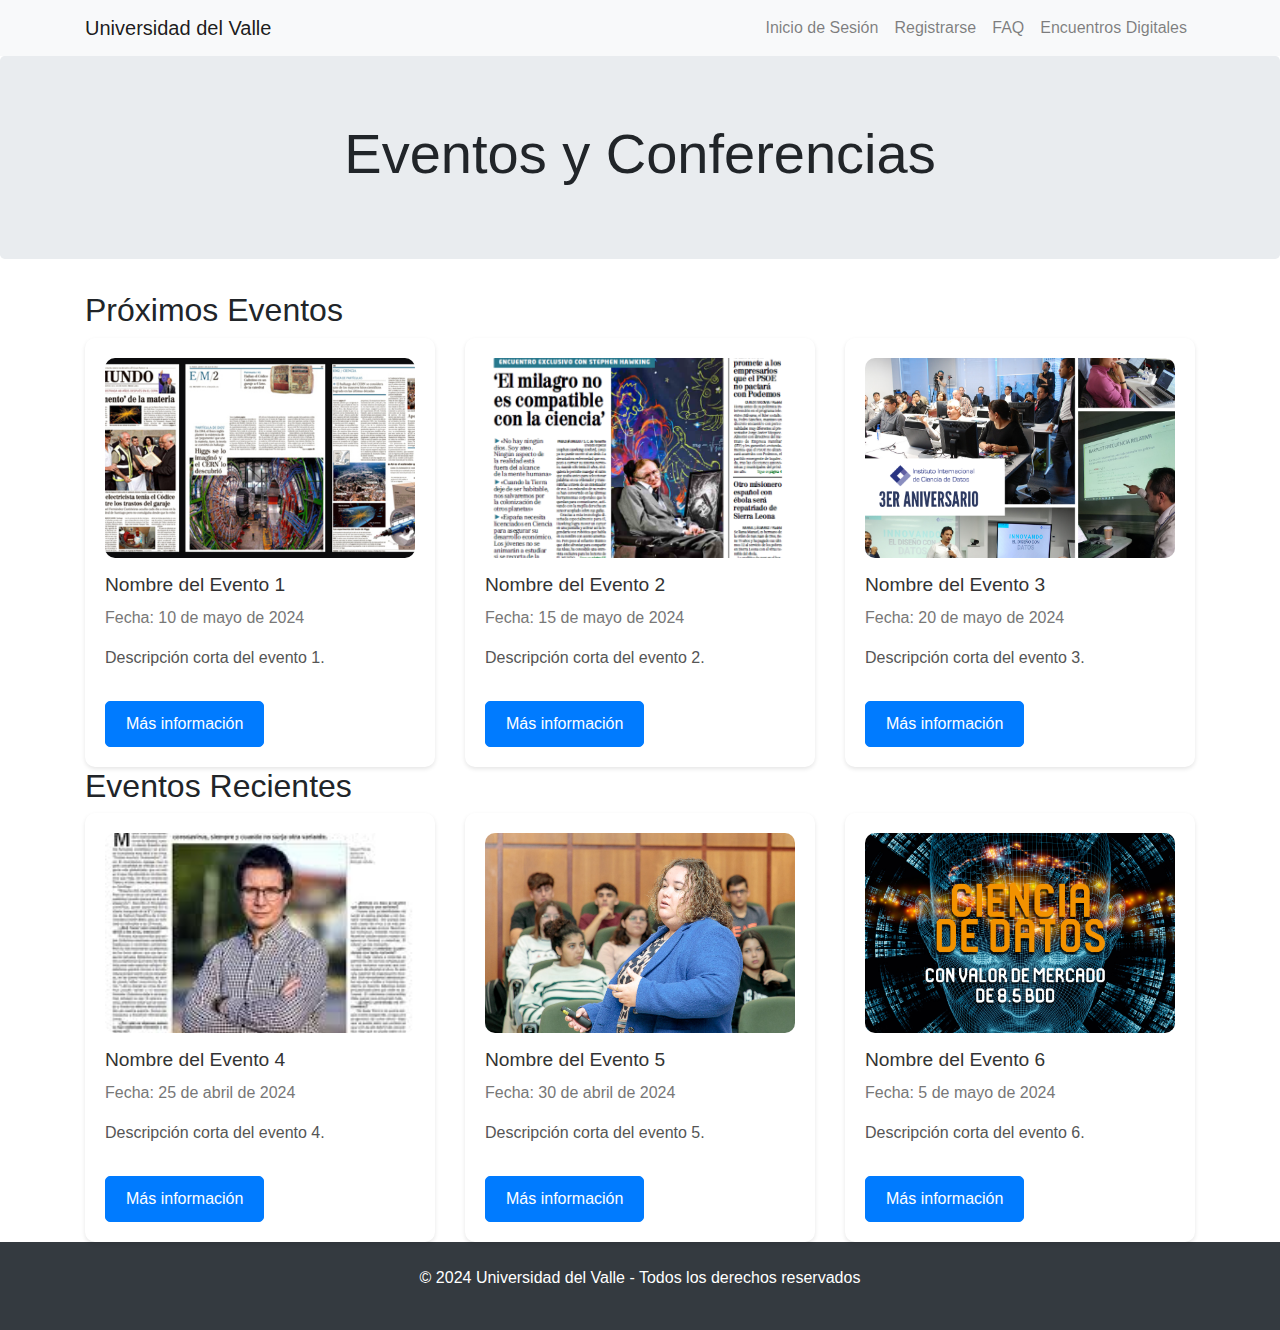
<file: index.html>
<!DOCTYPE html>
<html lang="es">

<head>
    <meta charset="UTF-8">
    <meta name="viewport" content="width=device-width, initial-scale=1.0">
    <title>Eventos y Conferencias - Universidad del Valle</title>
    <link rel="stylesheet" href="https://stackpath.bootstrapcdn.com/bootstrap/4.5.2/css/bootstrap.min.css">
    <link rel="stylesheet" href="style.css">
</head>

<body>
    <header>
        <nav class="navbar navbar-expand-lg navbar-light bg-light">
            <div class="container">
                <a class="navbar-brand" href="#">Universidad del Valle</a>
                <button class="navbar-toggler" type="button" data-toggle="collapse" data-target="#navbarNav"
                    aria-controls="navbarNav" aria-expanded="false" aria-label="Toggle navigation">
                    <span class="navbar-toggler-icon"></span>
                </button>
                <div class="collapse navbar-collapse" id="navbarNav">
                    <ul class="navbar-nav ml-auto">
                        <li class="nav-item">
                            <a class="nav-link" href="#">Inicio de Sesión</a>
                        </li>
                        <li class="nav-item">
                            <a class="nav-link" href="#">Registrarse</a>
                        </li>
                        <li class="nav-item">
                            <a class="nav-link" href="#">FAQ</a>
                        </li>
                        <li class="nav-item">
                            <a class="nav-link" href="#">Encuentros Digitales</a>
                        </li>
                    </ul>
                </div>
            </div>
        </nav>
        <div class="jumbotron text-center">
            <h1 class="display-4">Eventos y Conferencias</h1>
        </div>
    </header>

    <main class="container">
        <section>
            <h2 class="section-title">Próximos Eventos</h2>
            <div class="row">
                <!-- Evento 1 -->
                <div class="col-md-4">
                    <div class="event">
                        <img src="13915118092961.jpg" alt="Evento 1" class="img-fluid">
                        <h3 class="event-title">Nombre del Evento 1</h3>
                        <p class="event-meta">Fecha: 10 de mayo de 2024</p>
                        <p class="event-description">Descripción corta del evento 1.</p>
                        <a href="index2.html" class="btn btn-primary">Más información</a>

                    </div>
                </div>

                <!-- Evento 2 -->
                <div class="col-md-4">
                    <div class="event">
                        <img src="14696468170361.png" alt="Evento 2" class="img-fluid">
                        <h3 class="event-title">Nombre del Evento 2</h3>
                        <p class="event-meta">Fecha: 15 de mayo de 2024</p>
                        <p class="event-description">Descripción corta del evento 2.</p>
                        <a href="#" class="btn btn-primary">Más información</a>
                    </div>
                </div>

                <!-- Evento 3 -->
                <div class="col-md-4">
                    <div class="event">
                        <img src="Aniversario.png" alt="Evento 3" class="img-fluid">
                        <h3 class="event-title">Nombre del Evento 3</h3>
                        <p class="event-meta">Fecha: 20 de mayo de 2024</p>
                        <p class="event-description">Descripción corta del evento 3.</p>
                        <a href="#" class="btn btn-primary">Más información</a>
                    </div>
                </div>
            </div>
        </section>

        <section>
            <h2 class="section-title">Eventos Recientes</h2>
            <div class="row">
                <!-- Evento 4 -->
                <div class="col-md-4">
                    <div class="event">
                        <img src="images.jpeg" alt="Evento 4" class="img-fluid">
                        <h3 class="event-title">Nombre del Evento 4</h3>
                        <p class="event-meta">Fecha: 25 de abril de 2024</p>
                        <p class="event-description">Descripción corta del evento 4.</p>
                        <a href="#" class="btn btn-primary">Más información</a>
                    </div>
                </div>

                <!-- Evento 5 -->
                <div class="col-md-4">
                    <div class="event">
                        <img src="Jornada-Ciencia-de-datos-melanie-calero-ceo-oficina-datos-totoya.jpg" alt="Evento 5" class="img-fluid">
                        <h3 class="event-title">Nombre del Evento 5</h3>
                        <p class="event-meta">Fecha: 30 de abril de 2024</p>
                        <p class="event-description">Descripción corta del evento 5.</p>
                        <a href="#" class="btn btn-primary">Más información</a>
                    </div>
                </div>

                <!-- Evento 6 -->
                <div class="col-md-4">
                    <div class="event">
                        <img src="ciencia-de-datos.jpg" alt="Evento 6" class="img-fluid">
                        <h3 class="event-title">Nombre del Evento 6</h3>
                        <p class="event-meta">Fecha: 5 de mayo de 2024</p>
                        <p class="event-description">Descripción corta del evento 6.</p>
                        <a href="#" class="btn btn-primary">Más información</a>
                    </div>
                </div>
            </div>
        </section>
    </main>

    <footer class="bg-dark text-white text-center py-4">
        <p>&copy; 2024 Universidad del Valle - Todos los derechos reservados</p>
    </footer>

    <script src="https://code.jquery.com/jquery-3.5.1.slim.min.js"></script>
    <script src="https://cdn.jsdelivr.net/npm/popper.js@1.16.1/dist/umd/popper.min.js"></script>
    <script src="https://stackpath.bootstrapcdn.com/bootstrap/4.5.2/js/bootstrap.min.js"></script>
</body>

</html>
</file>
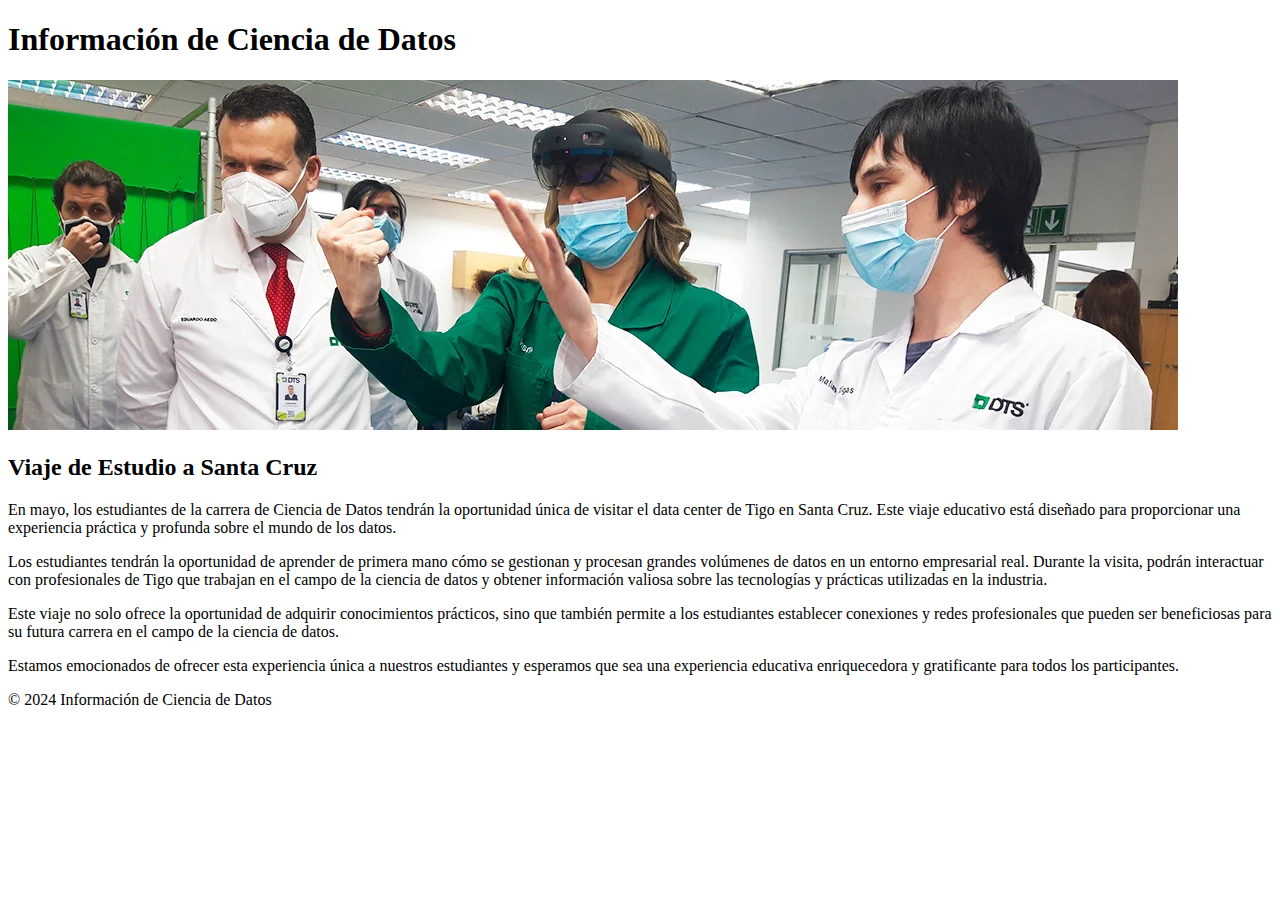
<file: index2.html>
<!DOCTYPE html>
<html lang="en">
<head>
    <meta charset="UTF-8">
    <meta name="viewport" content="width=device-width, initial-scale=1.0">
    <title>Información de Ciencia de Datos</title>
    <link rel="stylesheet" href="style2.css">
</head>
<body>
    <header>
        <!-- Encabezado de la página con espacio para la foto -->
        <div class="header-content">
            <h1>Información de Ciencia de Datos</h1>
            <img src="SEREMI-de-Ciencias-Macrozona-Sur-visita-DTS.jpg.webp" alt="Encabezado de la página">
        </div>
    </header>
    <main>
        <!-- Contenido principal -->
        <section id="data-info">
            <!-- Información sobre el viaje de los estudiantes -->
            <h2>Viaje de Estudio a Santa Cruz</h2>
            <p>En mayo, los estudiantes de la carrera de Ciencia de Datos tendrán la oportunidad única de visitar el data center de Tigo en Santa Cruz. Este viaje educativo está diseñado para proporcionar una experiencia práctica y profunda sobre el mundo de los datos.</p>
            <p>Los estudiantes tendrán la oportunidad de aprender de primera mano cómo se gestionan y procesan grandes volúmenes de datos en un entorno empresarial real. Durante la visita, podrán interactuar con profesionales de Tigo que trabajan en el campo de la ciencia de datos y obtener información valiosa sobre las tecnologías y prácticas utilizadas en la industria.</p>
            <p>Este viaje no solo ofrece la oportunidad de adquirir conocimientos prácticos, sino que también permite a los estudiantes establecer conexiones y redes profesionales que pueden ser beneficiosas para su futura carrera en el campo de la ciencia de datos.</p>
            <p>Estamos emocionados de ofrecer esta experiencia única a nuestros estudiantes y esperamos que sea una experiencia educativa enriquecedora y gratificante para todos los participantes.</p>
        </section>
    </main>
    <footer>
        <!-- Pie de página -->
        <p>&copy; 2024 Información de Ciencia de Datos</p>
    </footer>
</body>
</html>
</file>
<file: style.css>
/* Estilos para eventos */
.event {
    background-color: #fff;
    border-radius: 10px;
    box-shadow: 0 2px 4px rgba(0, 0, 0, 0.1);
    padding: 20px;
    transition: transform 0.3s ease;
    overflow: hidden;
}

.event:hover {
    transform: translateY(-5px);
}

.event img {
    width: 100%;
    height: 200px; /* Altura fija para todas las imágenes */
    object-fit: cover; /* Ajusta la imagen al tamaño del contenedor */
    border-radius: 10px;
}

.event-title {
    margin-top: 15px;
    font-size: 1.2rem;
    color: #333;
}

.event-meta {
    margin-top: 10px;
    color: #777;
}

.event-description {
    margin-top: 15px;
    color: #555;
}

.btn {
    display: inline-block;
    margin-top: 15px;
    padding: 10px 20px;
    background-color: #007bff;
    color: #fff;
    text-decoration: none;
    border-radius: 5px;
    transition: background-color 0.3s ease;
}

.btn:hover {
    background-color: #0056b3;
}
</file>
<file: style2.css>
/* Estilos para eventos */
.event {
    background-color: #fff;
    border-radius: 10px;
    box-shadow: 0 4px 6px rgba(0, 0, 0, 0.1);
    padding: 20px;
    transition: transform 0.3s ease;
    overflow: hidden;
    border: 2px solid #007bff; /* Bordes alrededor del 20% del contenido */
    margin: 20%; /* Agrega espacio a los lados para mejorar la lectura */
}

.event:hover {
    transform: translateY(-5px);
}

.event img {
    width: 100%;
    height: auto;
    border-radius: 25%; /* Border radius del 25% para las fotos */
    display: block;
    margin: 0 auto;
    position: relative;
    z-index: 1;
    transition: transform 0.3s ease;
}

.event:hover img {
    transform: scale(1.05); /* Efecto de zoom al pasar el ratón */
}

.event-content {
    position: relative;
    z-index: 2;
    padding-bottom: 20px; /* Ajuste para compensar el borde inferior de la imagen */
}

.event-title {
    margin-top: 15px;
    font-size: 1.5rem;
    color: #333;
}

.event-meta {
    margin-top: 10px;
    color: #777;
}

.event-description {
    margin-top: 15px;
    color: #555;
}

.btn {
    display: inline-block;
    margin-top: 15px;
    padding: 10px 20px;
    background-color: #007bff;
    color: #fff;
    text-decoration: none;
    border-radius: 5px;
    transition: background-color 0.3s ease;
}

.btn:hover {
    background-color: #0056b3;
    transform: translateY(-1px);
    box-shadow: 0 2px 4px rgba(0, 0, 0, 0.1);
}
</file>
